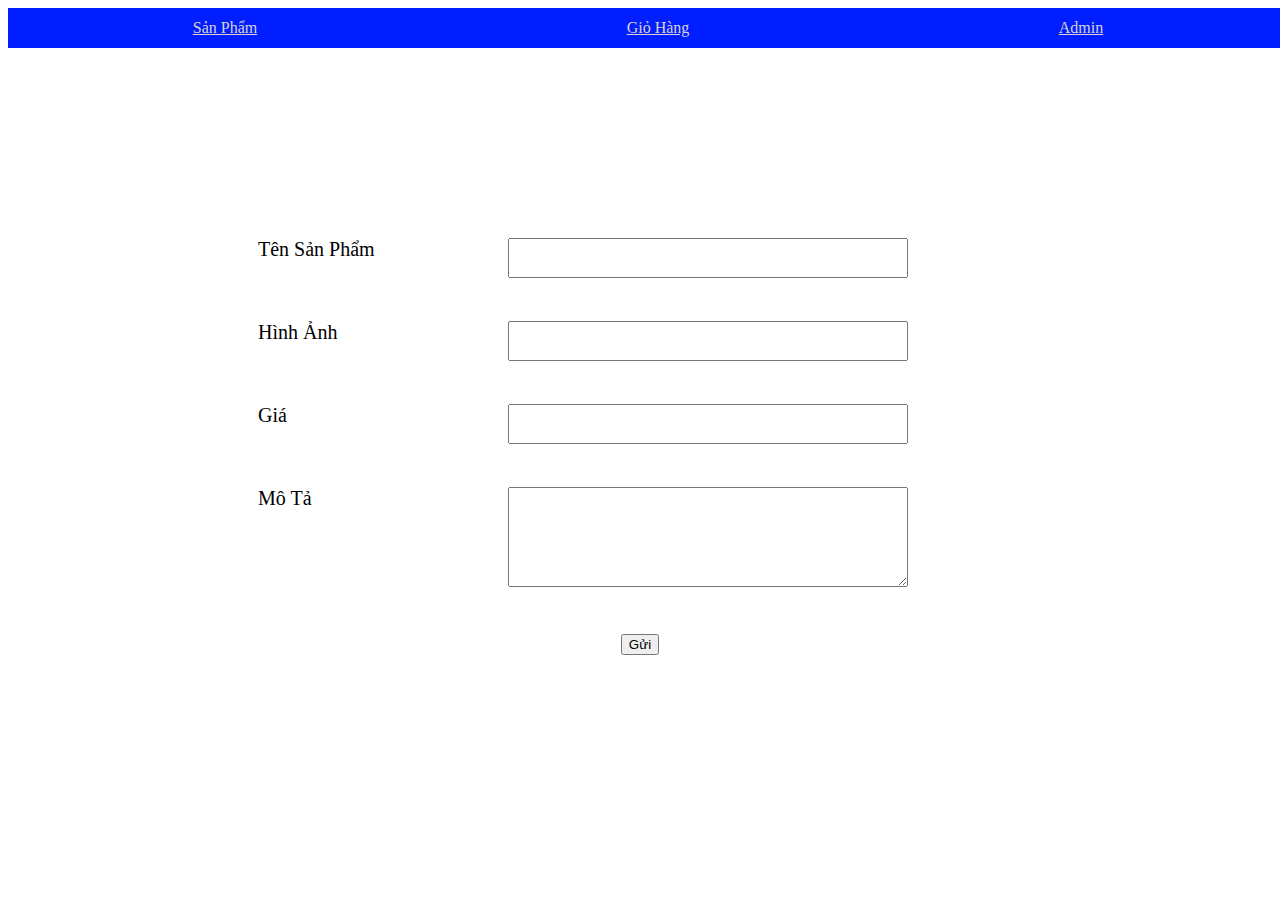
<file: admin.html>
<!DOCTYPE html>
<html lang="en">
  <head>
    <meta charset="UTF-8" />
    <meta http-equiv="X-UA-Compatible" content="IE=edge" />
    <meta name="viewport" content="width=device-width, initial-scale=1.0" />
    <title>Admin</title>
    <link rel="stylesheet" href="admin.css">
  </head>
  <body>
    <div class="container">
      <a href="sanpham.html">Sản Phẩm</a>
      <a href="#">Giỏ Hàng</a>
      <a href="admin.html">Admin</a>
    </div>
    <main>
      <form id="myForm" novalition>
        <div class="form-product">
          <div class="form-label">
            <label for="name">Tên Sản Phẩm</label>
          </div>
          <div class="form-input">
            <input type="text" name="name" id="name" />
            <p class="error"></p>
          </div>
        </div>
        <div class="form-product">
          <div class="form-label">
            <label for="image">Hình Ảnh</label>
          </div>
          <div class="form-input">
            <input type="url" name="image" id="image" />
            <p class="error"></p>
          </div>
        </div>
        <div class="form-product">
          <div class="form-label">
            <label for="price">Giá</label>
          </div>
          <div class="form-input">
            <input type="number" name="price" id="price" />
            <p class="error"></p>
          </div>
        </div>
        <div class="form-product">
          <div class="form-label">
            <label for="title">Mô Tả</label>
          </div>
          <div class="form-input">
            <textarea type="text" name="title" id="title"></textarea>
            <p class="error"></p>
          </div>
        </div>
        <button type="submit">Gửi</button>
      </form>
    </main>
    <script src="admin.js"></script>
  </body>
</html>
</file>
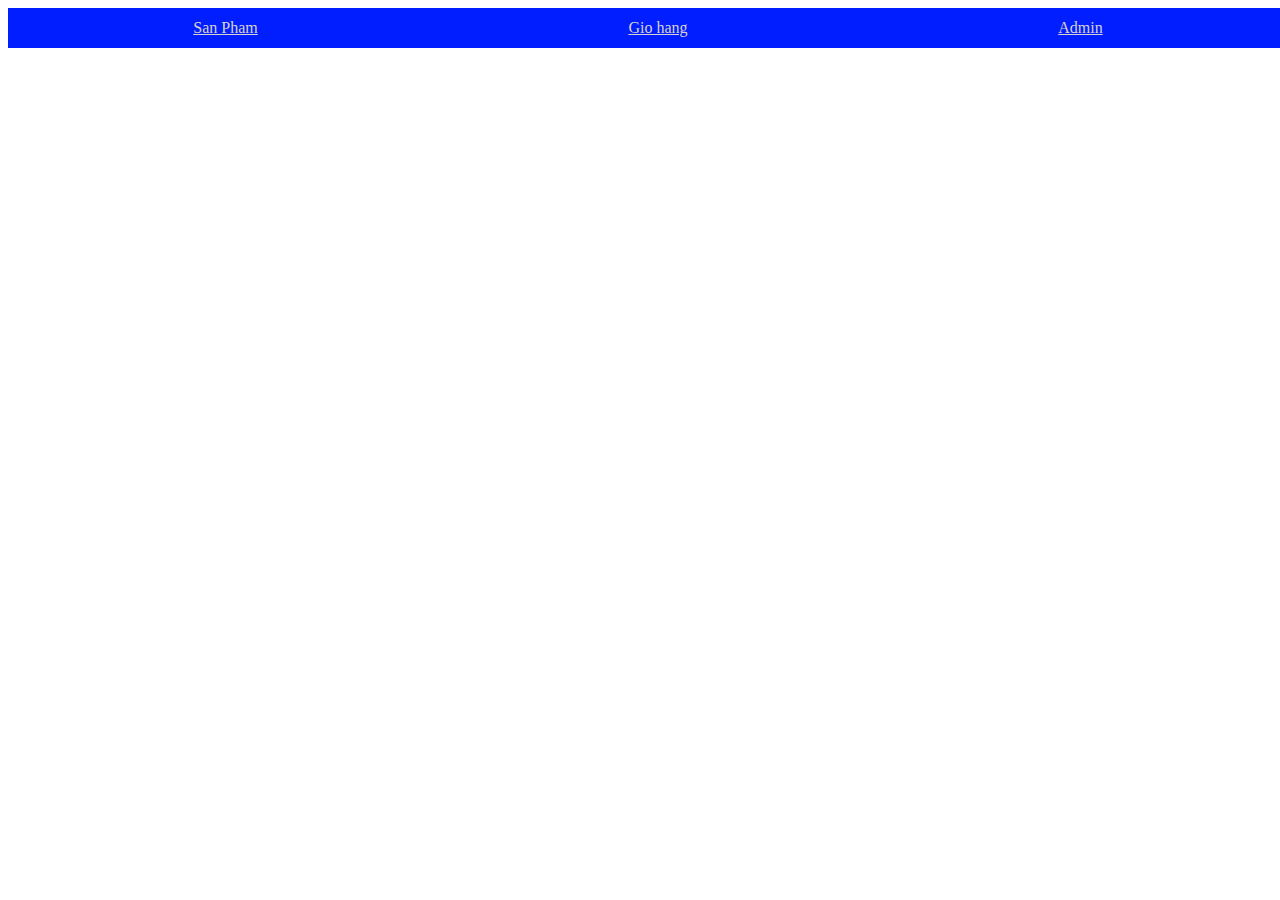
<file: sanphamthem.html>
<!DOCTYPE html>
<html lang="en">
  <head>
    <meta charset="UTF-8" />
    <meta http-equiv="X-UA-Compatible" content="IE=edge" />
    <meta name="viewport" content="width=device-width, initial-scale=1.0" />
    <title>Document</title>
   <link rel="stylesheet" href="sanphamthem.css" />
  </head>
  <body>
    <div class="container">
      <a href="sanpham.html">San Pham</a>
      <a href="#">Gio hang</a>
      <a href="admin.html">Admin</a>
    </div>
    <div class="product">
      <ul class="list"></ul>
    </div>
    <script src="sanphamthem.js"></script>
  </body>
</html>
</file>
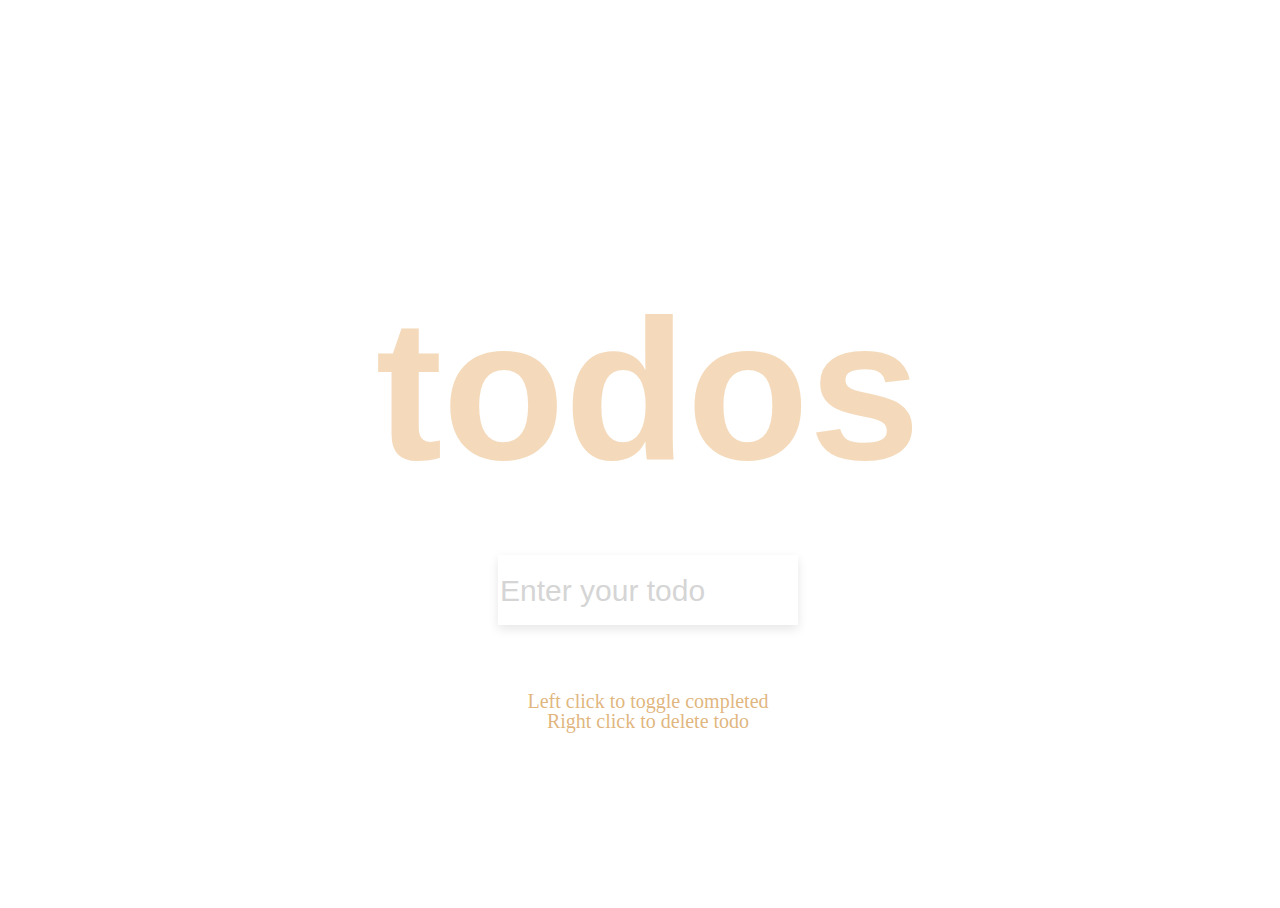
<file: todo.html>
<!DOCTYPE html>
<html lang="en">

<head>
    <meta charset="UTF-8">
    <meta http-equiv="X-UA-Compatible" content="IE=edge">
    <meta name="viewport" content="width=device-width, initial-scale=1.0">
    <title>Todos</title>
    <style>
        * {
            box-sizing: border-box;
        }

        body {
            width: 100vw;
            height: 100vh;
            display: flex;
            flex-direction: column;
            align-items: center;
            justify-content: center;
            margin-bottom: 0;
        }

        h1 {
            font-size: 200px;
            color: rgb(238, 194, 141);
            font-family: sans-serif;
            opacity: 0.6;
            margin-bottom: 50px;
            margin-top: 80px;
        }

        form .input {
            width: 300px;
            height: 70px;
            border: 0px solid rgba(213, 126, 126, 0.3);
            box-shadow: 0 4px 10px rgba(0, 0, 0, 0.1);
            margin-bottom: 0px;
            font-size: 30px;
            padding-bottom: 0;
        }

        form {
            margin-bottom: 40px;
        }

        p {
            margin-bottom: 0;
            line-height: 0;
            font-size: 20px;
            color: rgba(214, 158, 84, 0.762);
        }

        .input::placeholder {
            color: #d5d5d5;
        }

        .input:focus {
            outline-color: rgb(197, 175, 219);
        }

        .todo {
            padding: 0;
            background-color: #fff;
            list-style: none;
        }

        .todo li {
            border-bottom: 0.5px solid rgba(245, 240, 240, 0.76);
            cursor: pointer;
            font-size: 1.5rem;
            padding: 1rem 2rem;
            padding: 0;
            margin: 0;
        }

        .todo li.completed {
            color: #b6b6b6;
            text-decoration: line-through;
        }
    </style>
</head>

<body>
    <h1>todos</h1>
    <form id="form">
        <input class="input" id="input" type="text" placeholder="Enter your todo" />
        <ul class="todo" id="todo">
        </ul>
    </form>
    <p>Left click to toggle completed</p>
    <p>Right click to delete todo</p>
    <script src="todos.js"></script>
</body>

</html>
</file>
<file: admin.css>
* {
    box-sizing: border-box;
  }
  body {
    text-align: center;
  }
  .container {
    color: white;
    width: 100vw;
    height: 40px;
    display: flex;
    justify-content: space-around;
    align-items: center;
    background-color: rgb(0, 30, 255);
  }
  .container a {
    color: rgb(217, 210, 210);
  }
  .container a.active,
  .container a:hover {
    background-color: rgb(176, 163, 163);
  }
  form {
    margin-top: 15%;
  }
  .form-product {
    width: 900px;
    display: flex;
    justify-content: flex-end;
    margin-bottom: 30px;
  }
  .form-product .form-label {
    width: 200px;
    text-align: left;
    margin-right: 50px;
    font-size: 20px;
  }
  .form-input input {
    width: 400px;
    height: 40px;
  }
  .form-input textarea {
    width: 400px;
    height: 100px;
  }
  .error {
    color: red;
    font-size: 13px;
  }
</file>
<file: sanphamthem.css>
* {
    box-sizing: border-box;
  }
  .container {
    color: white;
    width: 100vw;
    height: 40px;
    display: flex;
    justify-content: space-around;
    align-items: center;
    background-color: rgb(0, 30, 255);
  }
  .container a {
    color: rgb(217, 210, 210);
  }
  .container a.active,
  .container a:hover {
    background-color: rgb(176, 163, 163);
  }
  .product {
    height: 90vh;
    width: 100vw;
    display: flex;
    flex-wrap: wrap;
  }
  .product li {
    overflow: hidden;
    height: 400px;
    width: 300px;
    border: 1px solid rgb(156, 152, 152);
    border-radius: 30px;
    margin: 30px 20px 20px 20px;
    text-align: center;
    background-color: rgba(240, 232, 232, 0.842);
    box-shadow: 0 2px 3px 3px rgba(200, 196, 196, 0.6);
  }
  .product img {
    height: 60%;
    width: 100%;
  }
  .text {
    font-size: 20px;
  }
  .price {
    color: rgb(238, 72, 72);
  }
  .product .list {
    display: flex;
    justify-content: space-around;
    flex-wrap: wrap;
  }
</file>
